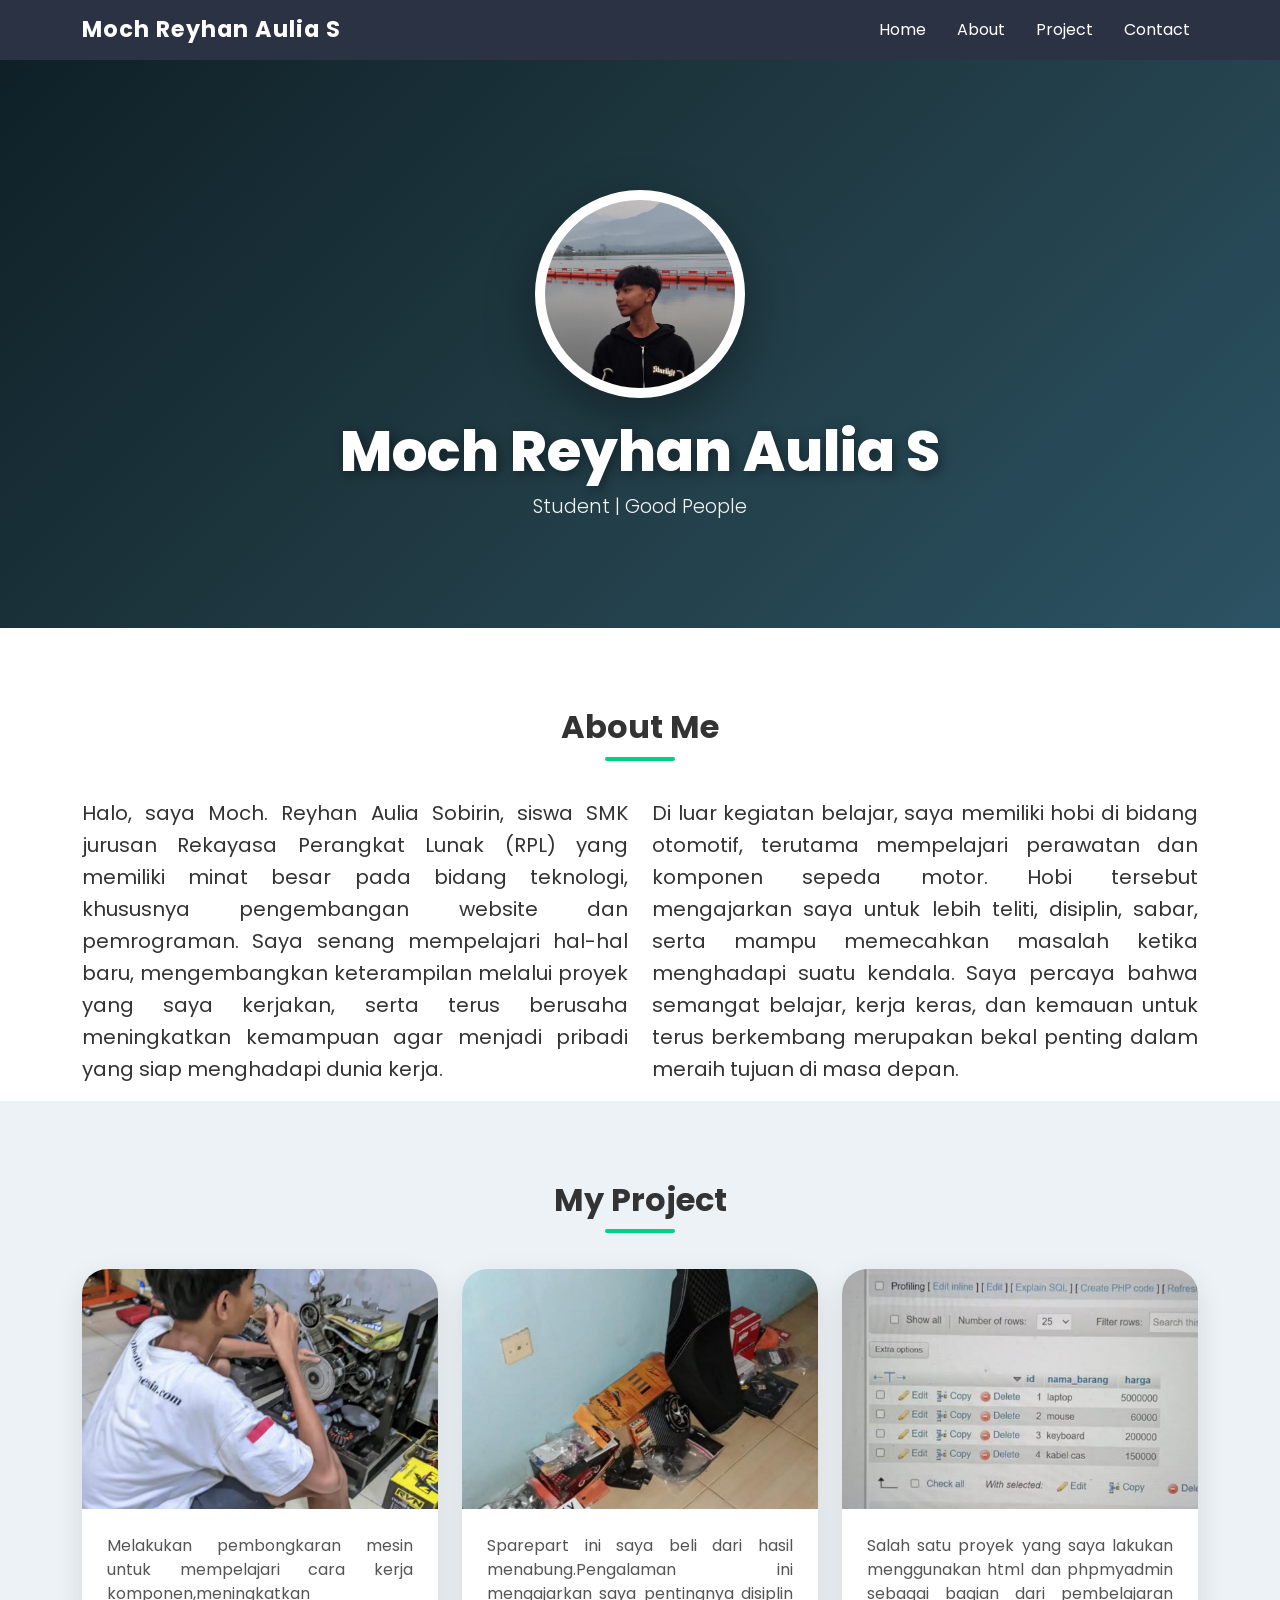
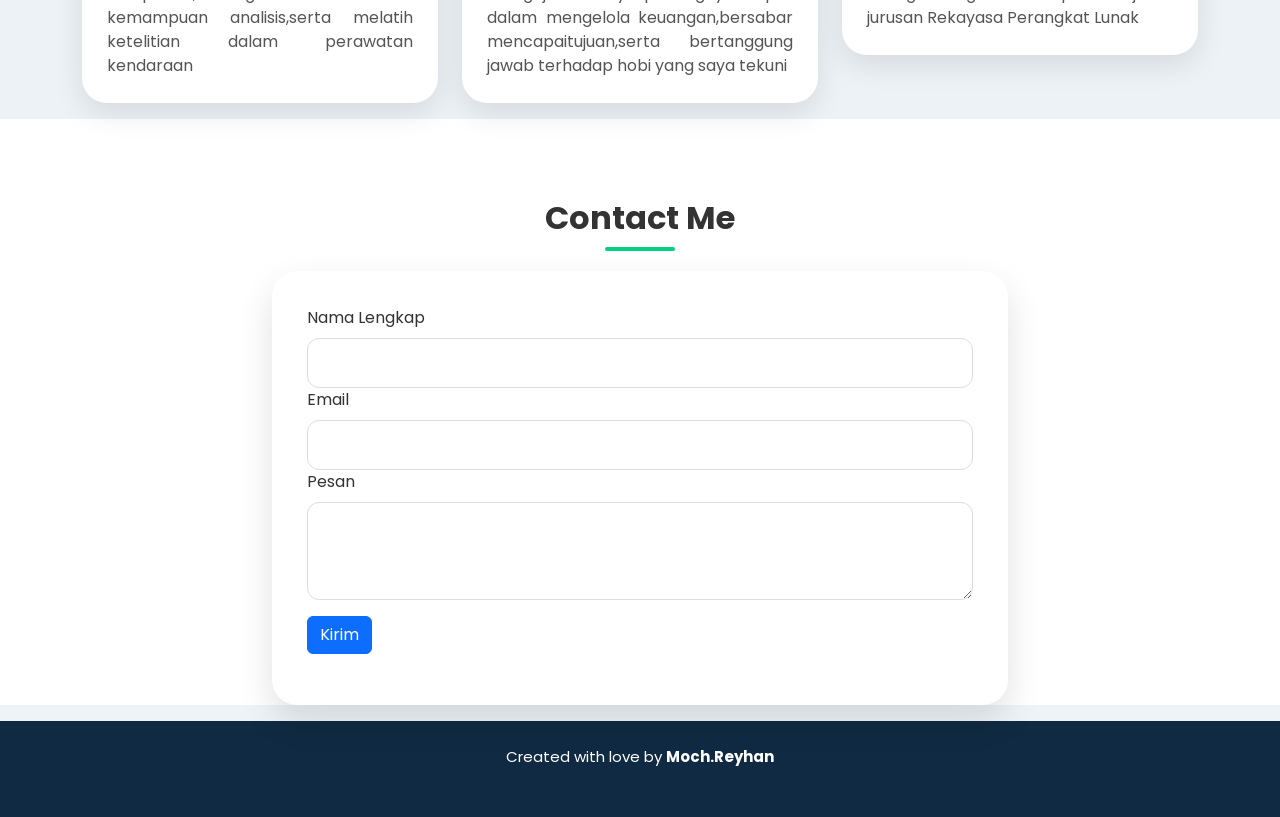
<file: index.html>
<!doctype html>
<html lang="en">
  <head>
    <!-- Required meta tags -->
    <meta charset="utf-8" />
    <meta name="viewport" content="width=device-width, initial-scale=1" />

    <!-- Bootstrap CSS -->
    <link href="https://cdn.jsdelivr.net/npm/bootstrap@5.0.2/dist/css/bootstrap.min.css" rel="stylesheet" integrity="sha384-EVSTQN3/azprG1Anm3QDgpJLIm9Nao0Yz1ztcQTwFspd3yD65VohhpuuCOmLASjC" crossorigin="anonymous" />
    <!--My CSS-->
    <link rel="stylesheet" href="style.css" />

    <title>portofolio reyy</title>
  </head>
  <body id="home">
    <!-- navbar-->
    <nav class="navbar navbar-expand-lg navbar-dark bg-dark">
      <div class="container">
        <a class="navbar-brand" href="#">Moch Reyhan Aulia S</a>
        <button class="navbar-toggler" type="button" data-bs-toggle="collapse" data-bs-target="#navbarNav" aria-controls="navbarNav" aria-expanded="false" aria-label="Toggle navigation">
          <span class="navbar-toggler-icon"></span>
        </button>
        <div class="collapse navbar-collapse" id="navbarNav">
          <ul class="navbar-nav ms-auto">
            <li class="nav-item">
              <a class="nav-link active" aria-current="page" href="#home">Home</a>
            </li>
            <li class="nav-item">
              <a class="nav-link" href="#about">About</a>
            </li>
            <li class="nav-item">
              <a class="nav-link" href="#project">Project</a> 
            </li>

            <li class="nav-item">
              <a class="nav-link" href="#contact">Contact</a>
            </li>
          </ul>
        </div>
      </div>
    </nav>
    <!--Akhir Navbar-->

    <!--Jumbotron-->
    <section class="jumbotron text-center">
      <img src="foto porto/reyreyrey(1).jpg" alt="Moch Reyhan Aulia S" width="210" class="rounded-circle img-thumbnail" />
      <h1 class="display-4">Moch Reyhan Aulia S</h1>
      <p class="lead">Student | Good People</p>
      
    </section>
    <!--Akhir Jumbotron-->

    <!--About-->
    <section id="about">
      <div class="container">
        <div class="row text-center mb-3">
          <div class="col">
            <h2>About Me</h2>
          </div>
        </div>
        <div class="row justify-content-center fs-5 text-center">
          <div class="col-md-6">
            <p>Halo, saya Moch. Reyhan Aulia Sobirin, siswa SMK jurusan Rekayasa Perangkat Lunak (RPL) yang memiliki minat besar pada bidang teknologi, khususnya pengembangan website dan pemrograman. Saya senang mempelajari hal-hal baru, mengembangkan keterampilan melalui proyek yang saya kerjakan, serta terus berusaha meningkatkan kemampuan agar menjadi pribadi yang siap menghadapi dunia kerja.</p>
          </div>
          <div class="col-md-6">
            <p>Di luar kegiatan belajar, saya memiliki hobi di bidang otomotif, terutama mempelajari perawatan dan komponen sepeda motor. Hobi tersebut mengajarkan saya untuk lebih teliti, disiplin, sabar, serta mampu memecahkan masalah ketika menghadapi suatu kendala. Saya percaya bahwa semangat belajar, kerja keras, dan kemauan untuk terus berkembang merupakan bekal penting dalam meraih tujuan di masa depan.
</p>
          </div>
        </div>
      </div>

      </section>
    <!--Akhir About-->

    <!--Project-->
    <section id="project">
      <div class="container">
        <div class="row text-center mb-3">
          <div class="col">
            <h2>My Project</h2>
          </div>
        </div>
        <div class="row justify-content-center">
          <div class="col-md-4 mb-3">
            <div class="card">
              <img src="foto project/1(1).jpg" class="card-img-top" alt="Project 1" />
              <div class="card-body">
                <p class="card-text">Melakukan pembongkaran mesin untuk mempelajari cara kerja komponen,meningkatkan kemampuan analisis,serta melatih ketelitian dalam perawatan kendaraan</p>
              </div>
            </div>
          </div>
          <div class="col-md-4 mb-3">
            <div class="card">
              <img src="foto project/2(1).jpg" class="card-img-top" alt="Project 2" />
              <div class="card-body">
                <p class="card-text">Sparepart ini saya beli dari hasil menabung.Pengalaman ini mengajarkan saya pentingnya disiplin dalam mengelola keuangan,bersabar mencapaitujuan,serta bertanggung  jawab terhadap hobi yang saya tekuni</p>
              </div>
            </div>
          </div>
          <div class="col-md-4 mb-3">
            <div class="card">
              <img src="foto project/4(1).jpg" class="card-img-top" alt="Project 3" />
              <div class="card-body">
                <p class="card-text">Salah satu proyek yang saya lakukan menggunakan html dan phpmyadmin sebagai bagian dari pembelajaran jurusan Rekayasa Perangkat Lunak</p>
              </div>
            </div>
          </div>

            </div>
          </div>
        </div>
      </div>
      
    </section>
    <!--Akhir Projek-->

    <!--Contact-->
    <section id="contact">
      <div class="container">
        <div class="row text-center">
          <div class="col">
            <h2>Contact Me</h2>
          </div>
        </div>
        <div class="row justify-content-center mb-3">
          <div class="col-md-8">
            <div class="alert alert-success alert-dismissible fade show d-none my-alert" role="alert">
  <strong>Matur Nuwun</strong> Pesan anda sudah kami terima.
  <button type="button" class="btn-close" data-bs-dismiss="alert" aria-label="Close"></button>
</div>
            <form name="reyhan-gtg">
              <div class="mb-3">
                <label for="name" class="form-label">Nama Lengkap</label>
                <input type="text" class="form-control" id="" aria-describedby="name" name="nama"/>
                
              <div class="mb-3">
                <label for="email" class="form-label">Email</label>
                <input type="email" class="form-control" id="email" aria-describedby="email" name="email" required/>
                <div class="mb-3">
  <label for="pesan" class="form-label">Pesan</label>
  <textarea class="form-control" id="pesan" rows="3" name="pesan"></textarea>
</div>
                </div>
              <button type="submit" class="btn btn-primary btn-kirim">Kirim</button>

              <button class="btn btn-primary btn-loading d-none" type="button" disabled>
  <span class="spinner-border spinner-border-sm" role="status" aria-hidden="true"></span>
  Loading...
</button>
            </form>
          </div>
        </div>
      </div>
    </section>
    <!--Akhiri Contact-->

    <!--Footer-->
    <footer class="bg-dark-green text-white text-center pb-5">
      <p>Created with love by <a href="https://www.instagram.com/rehannnn__21/Reyhan" class="fw-bold text-white">Moch.Reyhan</a></p>
    </footer>

    <!--Akhir-->

    <script src="https://cdn.jsdelivr.net/npm/bootstrap@5.0.2/dist/js/bootstrap.bundle.min.js" integrity="sha384-MrcW6ZMFYlzcLA8Nl+NtUVF0sA7MsXsP1UyJoMp4YLEuNSfAP+JcXn/tWtIaxVXM" crossorigin="anonymous"></script>


    <script>
  const scriptURL = 'https://script.google.com/macros/s/AKfycbxCMV1q6-Je-Y4ylXrvgRTMMHNc8HjQgXME-uryoT_-7XUlqLa3gNlKLM7CIn7pZ2SL/exec';

  const form = document.forms['reyhan-gtg'];
  const btnKirim = document.querySelector('.btn-kirim');
  const btnLoading = document.querySelector('.btn-loading');
  const myAlert = document.querySelector('.my-alert');

  form.addEventListener('submit', e => {
    e.preventDefault();

    // Tampilkan loading
    btnLoading.classList.remove('d-none');
    btnKirim.classList.add('d-none');

    fetch(scriptURL, {
      method: 'POST',
      mode: 'no-cors',
      body: new FormData(form)
    })
    .then(() => {

      console.log('Data berhasil dikirim');

      // Hilangkan loading
      btnLoading.classList.add('d-none');

      // Tampilkan tombol kirim
      btnKirim.classList.remove('d-none');

      // Tampilkan alert berhasil
      myAlert.classList.remove('d-none');

      // Kosongkan form
      form.reset();

    })
    .catch(error => {

      console.error('Error!', error);

      // Kembalikan tombol
      btnLoading.classList.add('d-none');
      btnKirim.classList.remove('d-none');

      alert('Terjadi kesalahan saat mengirim pesan.');
    });
  });
</script>
  </body>
</html>
</file>
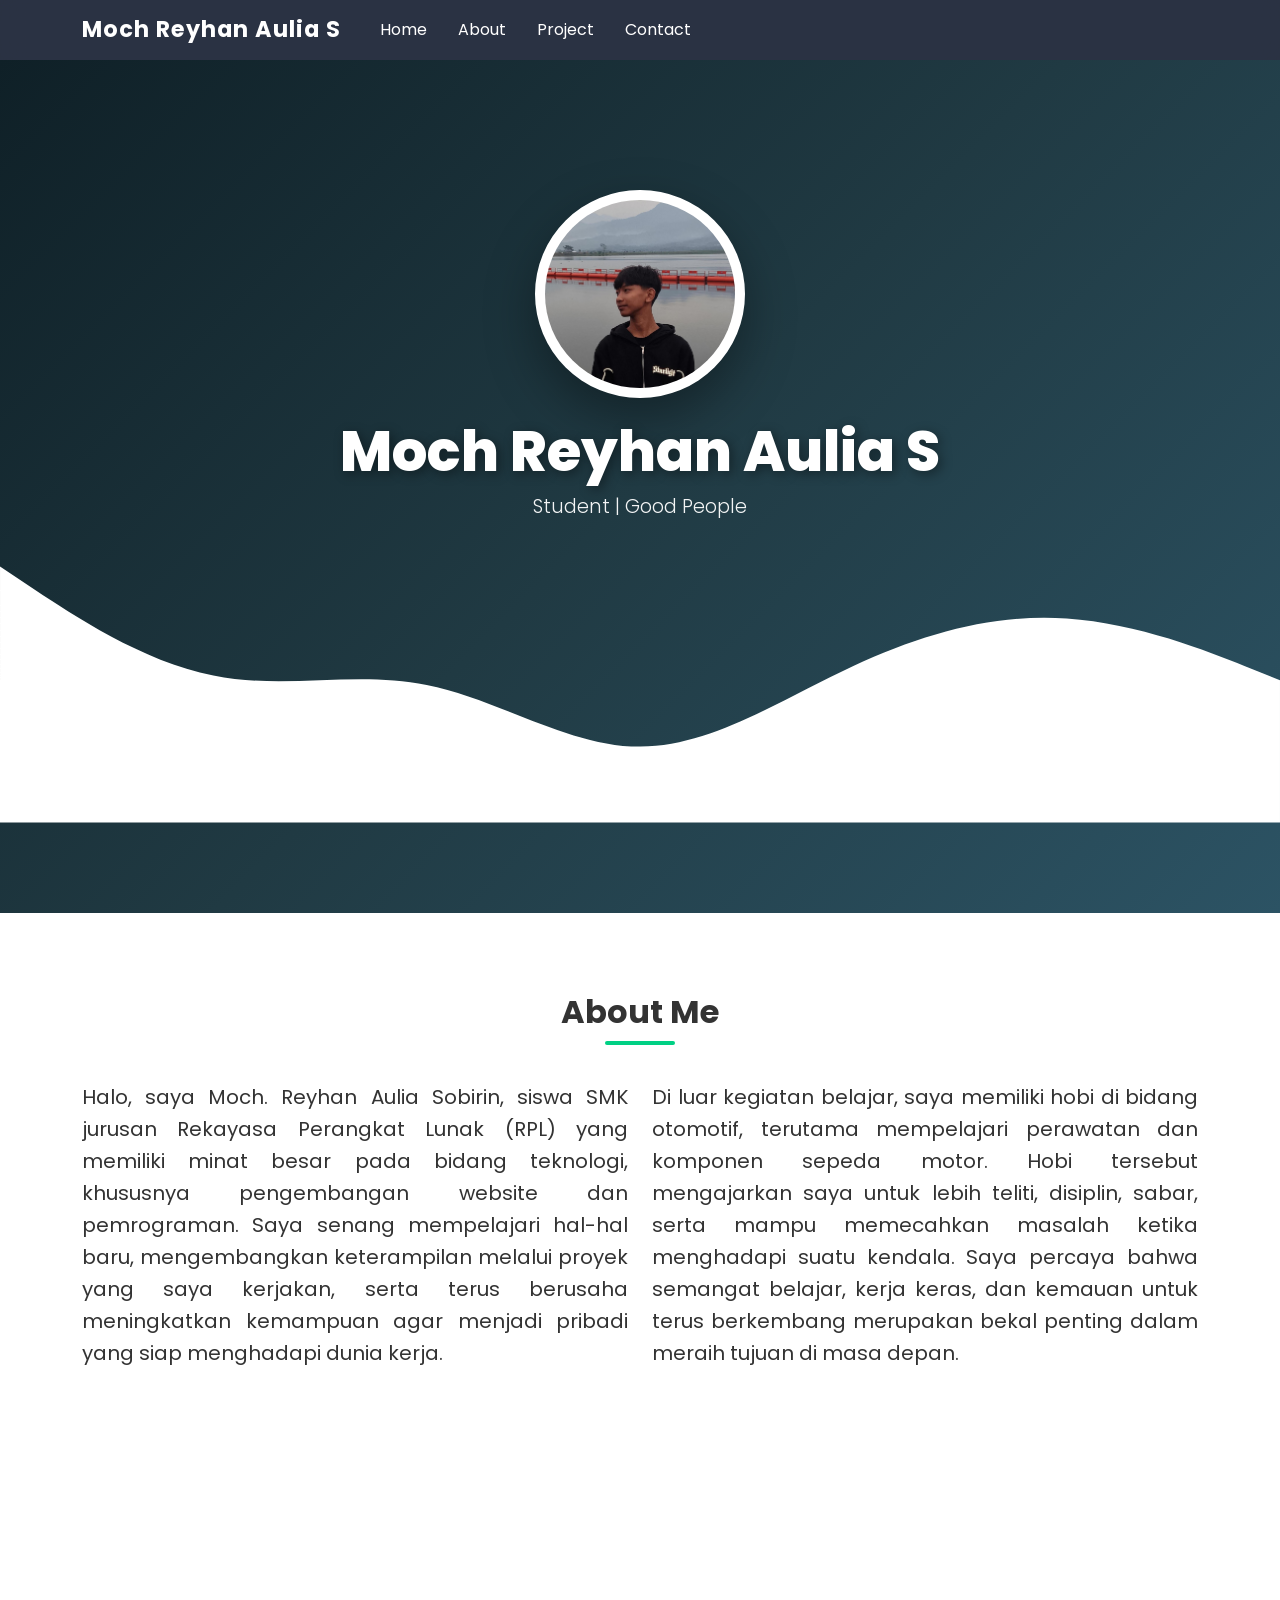
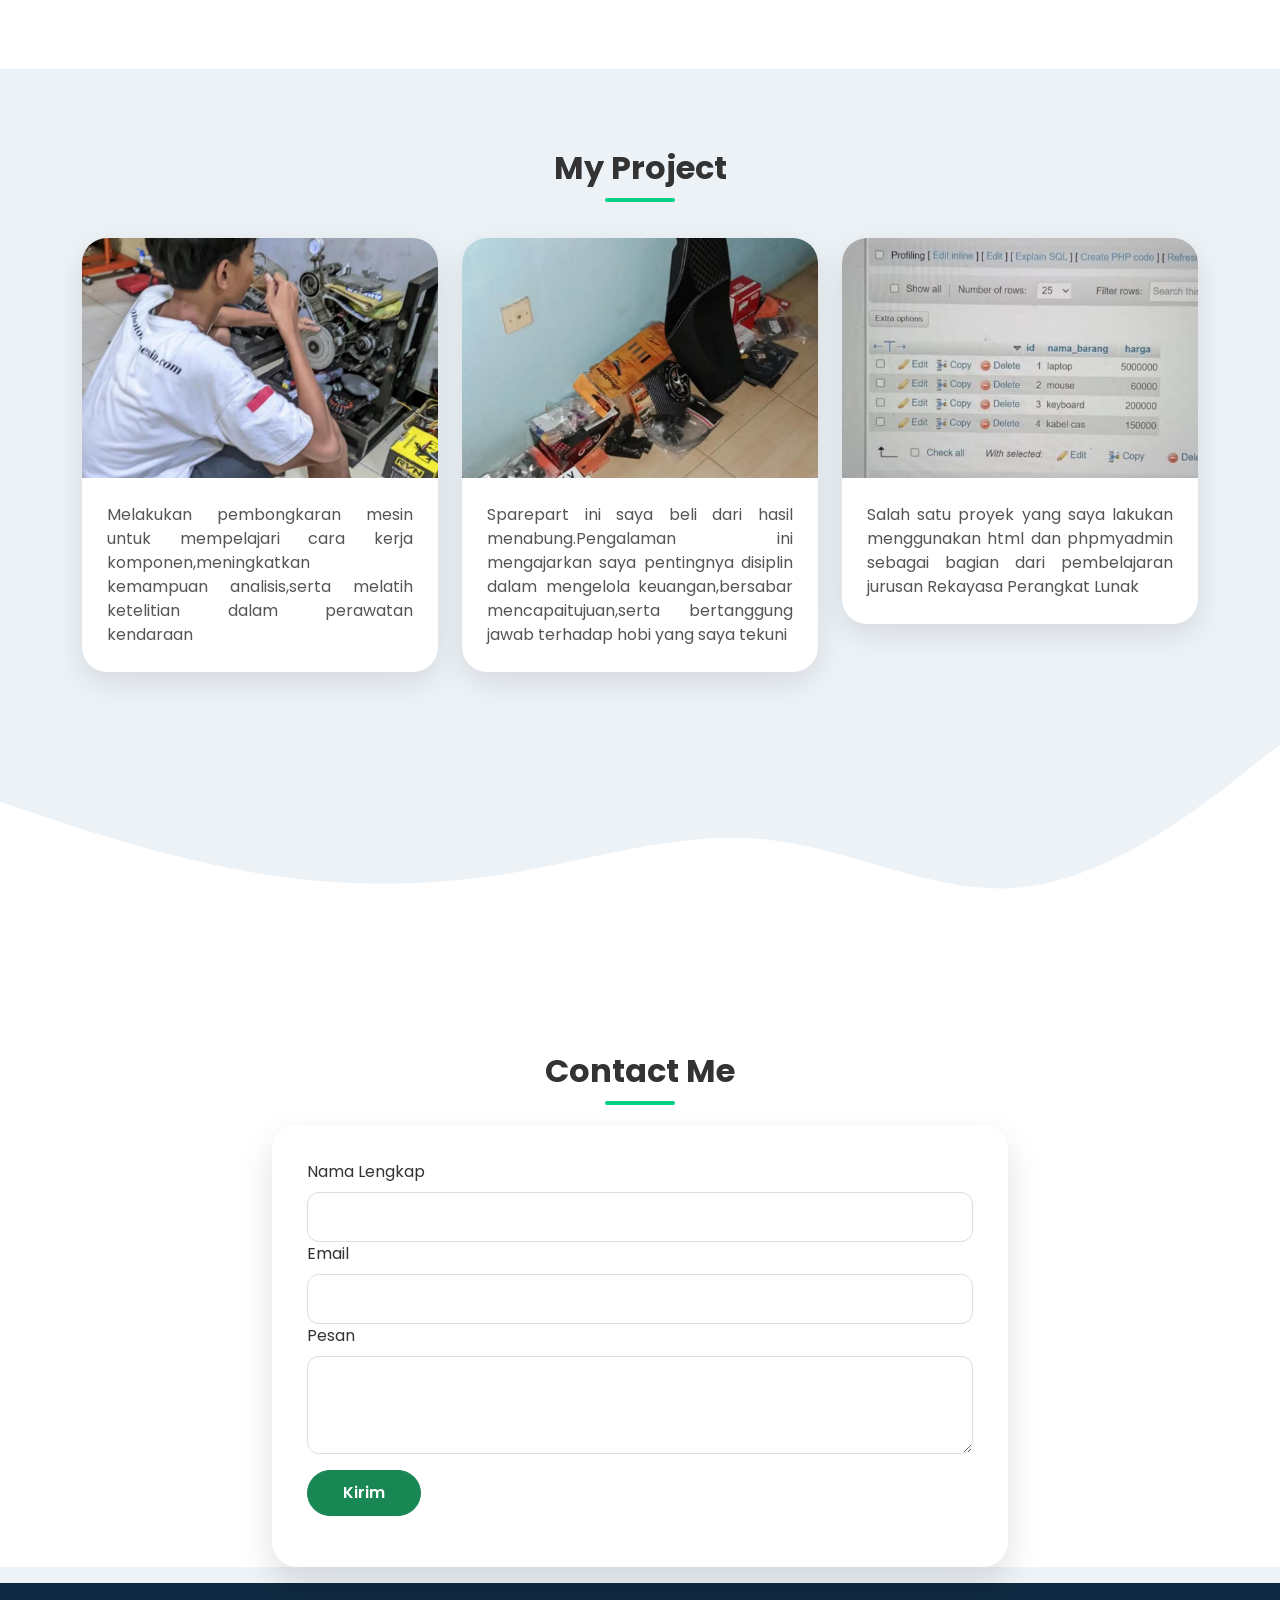
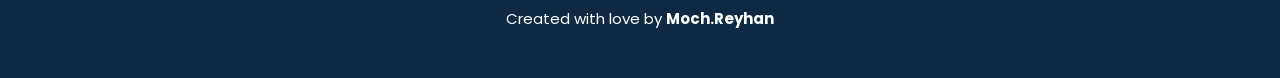
<file: portofolio.html>
<!doctype html>
<html lang="en">
  <head>
    <!-- Required meta tags -->
    <meta charset="utf-8" />
    <meta name="viewport" content="width=device-width, initial-scale=1" />

    <!-- Bootstrap CSS -->
    <link href="https://cdn.jsdelivr.net/npm/bootstrap@5.0.2/dist/css/bootstrap.min.css" rel="stylesheet" integrity="sha384-EVSTQN3/azprG1Anm3QDgpJLIm9Nao0Yz1ztcQTwFspd3yD65VohhpuuCOmLASjC" crossorigin="anonymous" />
    <!--My CSS-->
    <link rel="stylesheet" href="style.css" />

    <title>portofolio reyy</title>
  </head>
  <body id="home">
    <!-- navbar-->
    <nav class="navbar navbar-expand-lg navbar-dark bg-dark">
      <div class="container">
        <a class="navbar-brand" href="#">Moch Reyhan Aulia S</a>
        <button class="navbar-toggler" type="button" data-bs-toggle="collapse" data-bs-target="#navbarNav" aria-controls="navbarNav" aria-expanded="false" aria-label="Toggle navigation">
          <span class="navbar-toggler-icon"></span>
        </button>
        <div class="collapse navbar-collapse" id="navbarNav">
          <ul class="navbar-nav" ms-auto>
            <li class="nav-item">
              <a class="nav-link active" aria-current="page" href="#home">Home</a>
            </li>
            <li class="nav-item">
              <a class="nav-link" href="#about">About</a>
            </li>
            <li class="nav-item">
              <a class="nav-link" href="#project">Project</a>
            </li>

            <li class="nav-item">
              <a class="nav-link" href="#contact">Contact</a>
            </li>
          </ul>
        </div>
      </div>
    </nav>
    <!--Akhir Navbar-->

    <!--Jumbotron-->
    <section class="jumbotron text-center">
      <img src="foto porto/reyreyrey(1).jpg" alt="Moch Reyhan Aulia S" width="210" class="rounded-circle img-thumbnail" />
      <h1 class="display-4">Moch Reyhan Aulia S</h1>
      <p class="lead">Student | Good People</p>
      <svg xmlns="http://www.w3.org/2000/svg" viewBox="0 0 1440 320"><path fill="#ffffff" fill-opacity="1" d="M0,32L40,58.7C80,85,160,139,240,154.7C320,171,400,149,480,165.3C560,181,640,235,720,234.7C800,235,880,181,960,144C1040,107,1120,85,1200,90.7C1280,96,1360,128,1400,144L1440,160L1440,320L1400,320C1360,320,1280,320,1200,320C1120,320,1040,320,960,320C880,320,800,320,720,320C640,320,560,320,480,320C400,320,320,320,240,320C160,320,80,320,40,320L0,320Z"></path></svg>
    </section>
    <!--Akhir Jumbotron-->

    <!--About-->
    <section id="about">
      <div class="container">
        <div class="row text-center mb-3">
          <div class="col">
            <h2>About Me</h2>
          </div>
        </div>
        <div class="row justify-content-center fs-5 text-center">
          <div class="col-md-6">
            <p>Halo, saya Moch. Reyhan Aulia Sobirin, siswa SMK jurusan Rekayasa Perangkat Lunak (RPL) yang memiliki minat besar pada bidang teknologi, khususnya pengembangan website dan pemrograman. Saya senang mempelajari hal-hal baru, mengembangkan keterampilan melalui proyek yang saya kerjakan, serta terus berusaha meningkatkan kemampuan agar menjadi pribadi yang siap menghadapi dunia kerja.</p>
          </div>
          <div class="col-md-6">
            <p>Di luar kegiatan belajar, saya memiliki hobi di bidang otomotif, terutama mempelajari perawatan dan komponen sepeda motor. Hobi tersebut mengajarkan saya untuk lebih teliti, disiplin, sabar, serta mampu memecahkan masalah ketika menghadapi suatu kendala. Saya percaya bahwa semangat belajar, kerja keras, dan kemauan untuk terus berkembang merupakan bekal penting dalam meraih tujuan di masa depan.
</p>
          </div>
        </div>
      </div>
      <svg xmlns="http://www.w3.org/2000/svg" viewBox="0 0 1440 320">
        <path
          fill="#ffff"
          fill-opacity="1"
          d="M0,128L48,144C96,160,192,192,288,208C384,224,480,224,576,208C672,192,768,160,864,170.7C960,181,1056,235,1152,224C1248,213,1344,139,1392,101.3L1440,64L1440,320L1392,320C1344,320,1248,320,1152,320C1056,320,960,320,864,320C768,320,672,320,576,320C480,320,384,320,288,320C192,320,96,320,48,320L0,320Z"
        ></path>
      </svg>
      </section>
    <!--Akhir About-->

    <!--Project-->
    <section id="project">
      <div class="container">
        <div class="row text-center mb-3">
          <div class="col">
            <h2>My Project</h2>
          </div>
        </div>
        <div class="row justify-content-center">
          <div class="col-md-4 mb-3">
            <div class="card">
              <img src="foto project/1(1).jpg" class="card-img-top" alt="Project 1" />
              <div class="card-body">
                <p class="card-text">Melakukan pembongkaran mesin untuk mempelajari cara kerja komponen,meningkatkan kemampuan analisis,serta melatih ketelitian dalam perawatan kendaraan</p>
              </div>
            </div>
          </div>
          <div class="col-md-4 mb-3">
            <div class="card">
              <img src="foto project/2(1).jpg" class="card-img-top" alt="Project 2" />
              <div class="card-body">
                <p class="card-text">Sparepart ini saya beli dari hasil menabung.Pengalaman ini mengajarkan saya pentingnya disiplin dalam mengelola keuangan,bersabar mencapaitujuan,serta bertanggung  jawab terhadap hobi yang saya tekuni</p>
              </div>
            </div>
          </div>
          <div class="col-md-4 mb-3">
            <div class="card">
              <img src="foto project/4(1).jpg" class="card-img-top" alt="Project 3" />
              <div class="card-body">
                <p class="card-text">Salah satu proyek yang saya lakukan menggunakan html dan phpmyadmin sebagai bagian dari pembelajaran jurusan Rekayasa Perangkat Lunak</p>
              </div>
            </div>
          </div>

            </div>
          </div>
        </div>
      </div>
      <svg xmlns="http://www.w3.org/2000/svg" viewBox="0 0 1440 320">
        <path
          fill="#ffff"
          fill-opacity="1"
          d="M0,128L48,144C96,160,192,192,288,208C384,224,480,224,576,208C672,192,768,160,864,170.7C960,181,1056,235,1152,224C1248,213,1344,139,1392,101.3L1440,64L1440,320L1392,320C1344,320,1248,320,1152,320C1056,320,960,320,864,320C768,320,672,320,576,320C480,320,384,320,288,320C192,320,96,320,48,320L0,320Z"
        ></path>
      </svg>
    </section>
    <!--Akhir Projek-->

    <!--Contact-->
    <section id="contact">
      <div class="container">
        <div class="row text-center">
          <div class="col">
            <h2>Contact Me</h2>
          </div>
        </div>
        <div class="row justify-content-center mb-3">
          <div class="col-md-8">
            <form>
              <div class="mb-3">
                <label for="name" class="form-label">Nama Lengkap</label>
                <input type="text" class="form-control" id="" aria-describedby="name" />
                
              <div class="mb-3">
                <label for="email" class="form-label">Email</label>
                <input type="email" class="form-control" id="email" aria-describedby="email" />
                <div class="mb-3">
  <label for="pesan" class="form-label">Pesan</label>
  <textarea class="form-control" id="pesan" rows="3"></textarea>
</div>
                </div>
              <button type="submit" class="btn btn-success">Kirim</button>
            </form>
          </div>
        </div>
      </div>
    </section>
    <!--Akhiri Contact-->

    <!--Footer-->
    <footer class="bg-dark-green text-white text-center pb-5">
      <p>Created with love by <a href="https://www.instagram.com/rehannnn__21/Reyhan" class="fw-bold text-white">Moch.Reyhan</a></p>
    </footer>

    <!--Akhir-->

    <script src="https://cdn.jsdelivr.net/npm/bootstrap@5.0.2/dist/js/bootstrap.bundle.min.js" integrity="sha384-MrcW6ZMFYlzcLA8Nl+NtUVF0sA7MsXsP1UyJoMp4YLEuNSfAP+JcXn/tWtIaxVXM" crossorigin="anonymous"></script>
  </body>
</html>
</file>
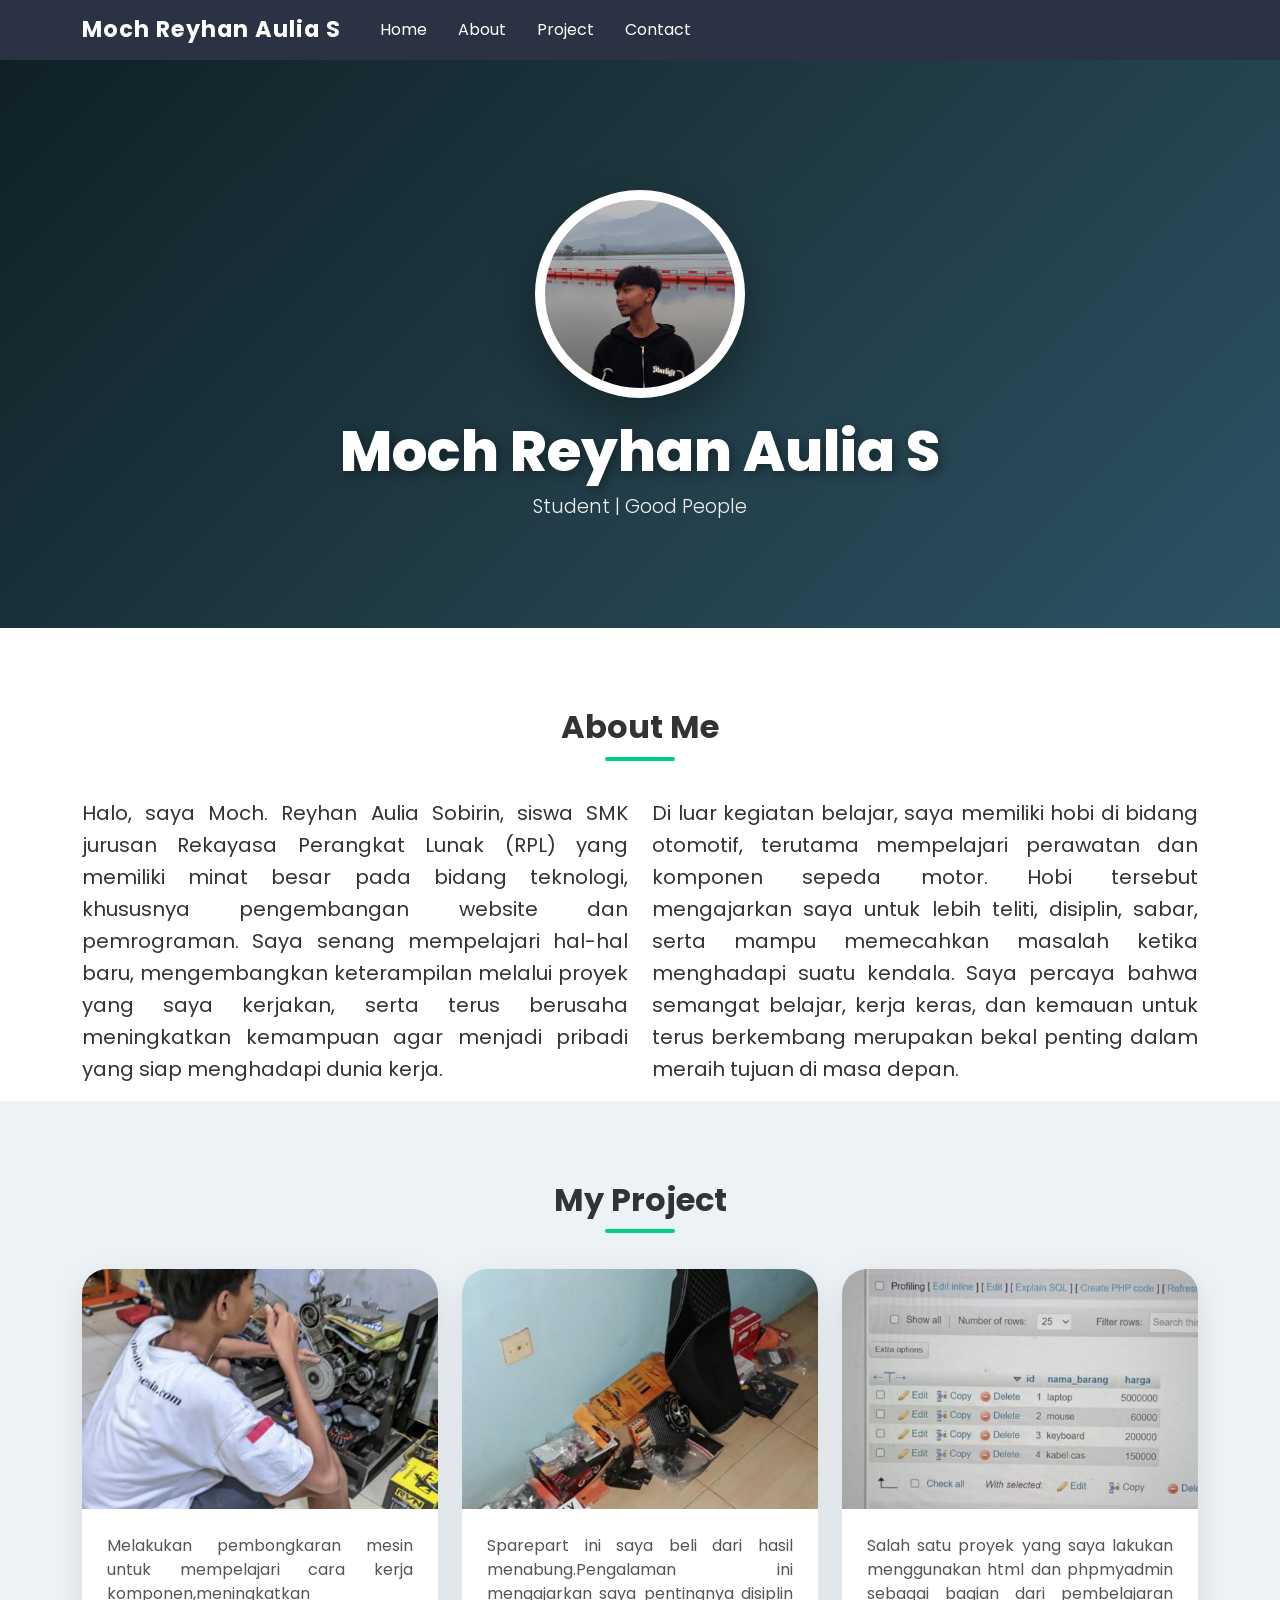
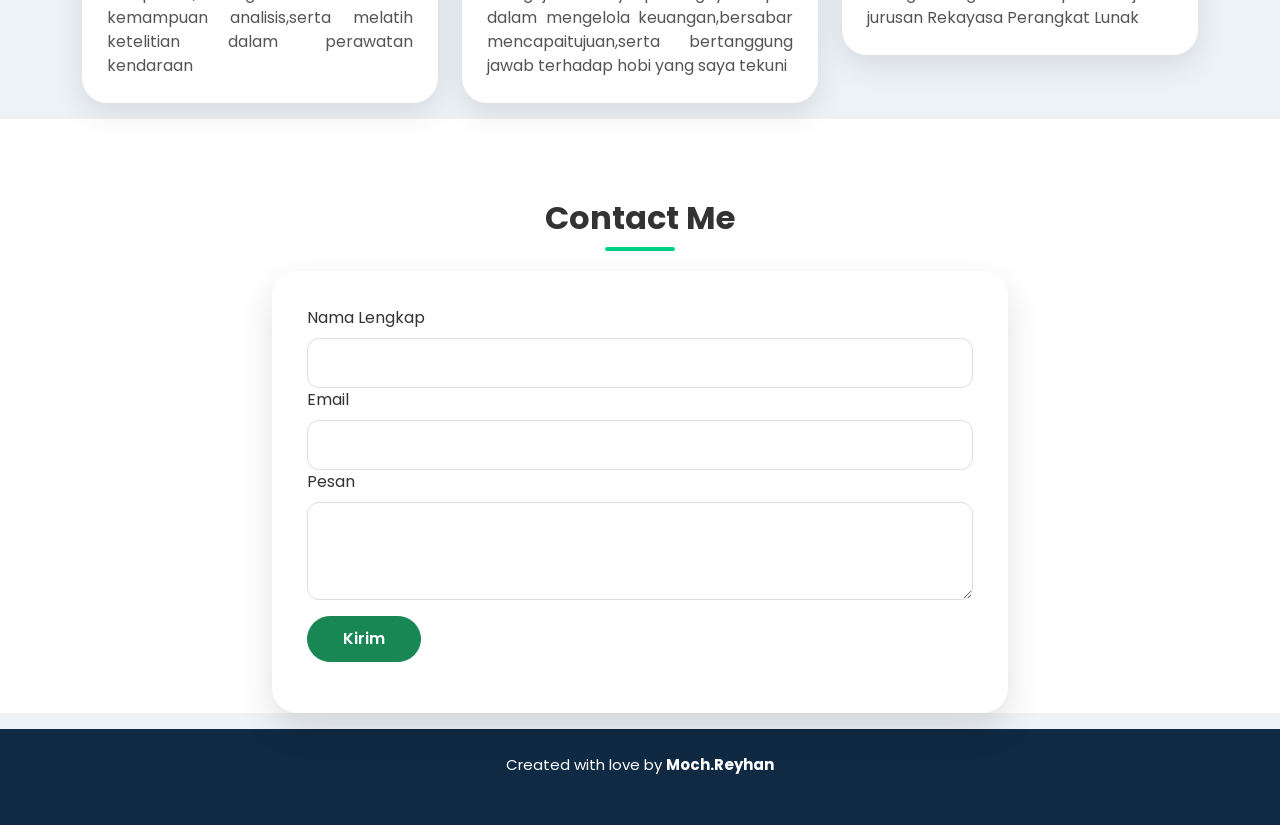
<file: tugas.html>
<!doctype html>
<html lang="en">
  <head>
    <!-- Required meta tags -->
    <meta charset="utf-8" />
    <meta name="viewport" content="width=device-width, initial-scale=1" />

    <!-- Bootstrap CSS -->
    <link href="https://cdn.jsdelivr.net/npm/bootstrap@5.0.2/dist/css/bootstrap.min.css" rel="stylesheet" integrity="sha384-EVSTQN3/azprG1Anm3QDgpJLIm9Nao0Yz1ztcQTwFspd3yD65VohhpuuCOmLASjC" crossorigin="anonymous" />
    <!--My CSS-->
    <link rel="stylesheet" href="style.css" />

    <title>portofolio reyy</title>
  </head>
  <body id="home">
    <!-- navbar-->
    <nav class="navbar navbar-expand-lg navbar-dark bg-dark">
      <div class="container">
        <a class="navbar-brand" href="#">Moch Reyhan Aulia S</a>
        <button class="navbar-toggler" type="button" data-bs-toggle="collapse" data-bs-target="#navbarNav" aria-controls="navbarNav" aria-expanded="false" aria-label="Toggle navigation">
          <span class="navbar-toggler-icon"></span>
        </button>
        <div class="collapse navbar-collapse" id="navbarNav">
          <ul class="navbar-nav" ms-auto>
            <li class="nav-item">
              <a class="nav-link active" aria-current="page" href="#home">Home</a>
            </li>
            <li class="nav-item">
              <a class="nav-link" href="#about">About</a>
            </li>
            <li class="nav-item">
              <a class="nav-link" href="#project">Project</a>
            </li>

            <li class="nav-item">
              <a class="nav-link" href="#contact">Contact</a>
            </li>
          </ul>
        </div>
      </div>
    </nav>
    <!--Akhir Navbar-->

    <!--Jumbotron-->
    <section class="jumbotron text-center">
      <img src="foto porto/reyreyrey(1).jpg" alt="Moch Reyhan Aulia S" width="210" class="rounded-circle img-thumbnail" />
      <h1 class="display-4">Moch Reyhan Aulia S</h1>
      <p class="lead">Student | Good People</p>
      
    </section>
    <!--Akhir Jumbotron-->

    <!--About-->
    <section id="about">
      <div class="container">
        <div class="row text-center mb-3">
          <div class="col">
            <h2>About Me</h2>
          </div>
        </div>
        <div class="row justify-content-center fs-5 text-center">
          <div class="col-md-6">
            <p>Halo, saya Moch. Reyhan Aulia Sobirin, siswa SMK jurusan Rekayasa Perangkat Lunak (RPL) yang memiliki minat besar pada bidang teknologi, khususnya pengembangan website dan pemrograman. Saya senang mempelajari hal-hal baru, mengembangkan keterampilan melalui proyek yang saya kerjakan, serta terus berusaha meningkatkan kemampuan agar menjadi pribadi yang siap menghadapi dunia kerja.</p>
          </div>
          <div class="col-md-6">
            <p>Di luar kegiatan belajar, saya memiliki hobi di bidang otomotif, terutama mempelajari perawatan dan komponen sepeda motor. Hobi tersebut mengajarkan saya untuk lebih teliti, disiplin, sabar, serta mampu memecahkan masalah ketika menghadapi suatu kendala. Saya percaya bahwa semangat belajar, kerja keras, dan kemauan untuk terus berkembang merupakan bekal penting dalam meraih tujuan di masa depan.
</p>
          </div>
        </div>
      </div>

      </section>
    <!--Akhir About-->

    <!--Project-->
    <section id="project">
      <div class="container">
        <div class="row text-center mb-3">
          <div class="col">
            <h2>My Project</h2>
          </div>
        </div>
        <div class="row justify-content-center">
          <div class="col-md-4 mb-3">
            <div class="card">
              <img src="foto project/1(1).jpg" class="card-img-top" alt="Project 1" />
              <div class="card-body">
                <p class="card-text">Melakukan pembongkaran mesin untuk mempelajari cara kerja komponen,meningkatkan kemampuan analisis,serta melatih ketelitian dalam perawatan kendaraan</p>
              </div>
            </div>
          </div>
          <div class="col-md-4 mb-3">
            <div class="card">
              <img src="foto project/2(1).jpg" class="card-img-top" alt="Project 2" />
              <div class="card-body">
                <p class="card-text">Sparepart ini saya beli dari hasil menabung.Pengalaman ini mengajarkan saya pentingnya disiplin dalam mengelola keuangan,bersabar mencapaitujuan,serta bertanggung  jawab terhadap hobi yang saya tekuni</p>
              </div>
            </div>
          </div>
          <div class="col-md-4 mb-3">
            <div class="card">
              <img src="foto project/4(1).jpg" class="card-img-top" alt="Project 3" />
              <div class="card-body">
                <p class="card-text">Salah satu proyek yang saya lakukan menggunakan html dan phpmyadmin sebagai bagian dari pembelajaran jurusan Rekayasa Perangkat Lunak</p>
              </div>
            </div>
          </div>

            </div>
          </div>
        </div>
      </div>
      
    </section>
    <!--Akhir Projek-->

    <!--Contact-->
    <section id="contact">
      <div class="container">
        <div class="row text-center">
          <div class="col">
            <h2>Contact Me</h2>
          </div>
        </div>
        <div class="row justify-content-center mb-3">
          <div class="col-md-8">
            <form>
              <div class="mb-3">
                <label for="name" class="form-label">Nama Lengkap</label>
                <input type="text" class="form-control" id="" aria-describedby="name" />
                
              <div class="mb-3">
                <label for="email" class="form-label">Email</label>
                <input type="email" class="form-control" id="email" aria-describedby="email" />
                <div class="mb-3">
  <label for="pesan" class="form-label">Pesan</label>
  <textarea class="form-control" id="pesan" rows="3"></textarea>
</div>
                </div>
              <button type="submit" class="btn btn-success">Kirim</button>
            </form>
          </div>
        </div>
      </div>
    </section>
    <!--Akhiri Contact-->

    <!--Footer-->
    <footer class="bg-dark-green text-white text-center pb-5">
      <p>Created with love by <a href="https://www.instagram.com/rehannnn__21/Reyhan" class="fw-bold text-white">Moch.Reyhan</a></p>
    </footer>

    <!--Akhir-->

    <script src="https://cdn.jsdelivr.net/npm/bootstrap@5.0.2/dist/js/bootstrap.bundle.min.js" integrity="sha384-MrcW6ZMFYlzcLA8Nl+NtUVF0sA7MsXsP1UyJoMp4YLEuNSfAP+JcXn/tWtIaxVXM" crossorigin="anonymous"></script>
  </body>
</html>
</file>
<file: style.css>
/* =========================
   GOOGLE FONT
========================= */
@import url("https://fonts.googleapis.com/css2?family=Poppins:wght@300;400;500;600;700;800&display=swap");

* {
  margin: 0;
  padding: 0;
  box-sizing: border-box;
}

html {
  scroll-behavior: smooth;
}

body {
  font-family: "Poppins", sans-serif;
  background: #eef3f8;
  color: #333;
}

/* =========================
   NAVBAR
========================= */

.navbar {
  background: rgba(15, 23, 42, 0.88) !important;
  backdrop-filter: blur(12px);
  transition: 0.4s;
}

.navbar-brand {
  font-size: 1.4rem;
  font-weight: 700;
  letter-spacing: 1px;
}

.nav-link {
  color: white !important;
  margin-left: 15px;
  position: relative;
  transition: 0.3s;
}

.nav-link::after {
  content: "";
  width: 0%;
  height: 2px;
  background: #00d084;
  position: absolute;
  left: 0;
  bottom: -5px;
  transition: 0.3s;
}

.nav-link:hover::after {
  width: 100%;
}

.nav-link:hover {
  color: #00d084 !important;
}

/* =========================
   JUMBOTRON
========================= */

.jumbotron {
  padding-top: 130px;
  padding-bottom: 90px;

  background: linear-gradient(135deg, #0f2027, #203a43, #2c5364);

  color: white;
}

.jumbotron img {
  border: 6px solid white;
  box-shadow: 0 20px 50px rgba(0, 0, 0, 0.35);

  transition: 0.4s;
}

.jumbotron img:hover {
  transform: scale(1.08) rotate(2deg);
}

.display-4 {
  font-weight: 800;

  margin-top: 20px;

  text-shadow: 3px 3px 12px rgba(0, 0, 0, 0.4);
}

.lead {
  font-size: 1.2rem;

  opacity: 0.95;
}

/* =========================
SECTION
========================= */

section {
  padding-top: 80px;
}

h2 {
  font-weight: 700;

  margin-bottom: 20px;

  position: relative;
}

h2::after {
  content: "";

  display: block;

  width: 70px;

  height: 4px;

  background: #00d084;

  margin: 10px auto;

  border-radius: 30px;
}

/* =========================
ABOUT
========================= */

#about {
  background: white;
}

#about p {
  line-height: 32px;

  text-align: justify;
}

/* =========================
PROJECT
========================= */

#project {
  background: #edf2f7;
}

.card {
  border: none;

  border-radius: 25px;

  overflow: hidden;

  transition: 0.4s;

  box-shadow: 0 10px 30px rgba(0, 0, 0, 0.1);
}

.card:hover {
  transform: translateY(-12px);

  box-shadow: 0 25px 45px rgba(0, 0, 0, 0.25);
}

.card img {
  height: 240px;

  object-fit: cover;

  transition: 0.5s;
}

.card:hover img {
  transform: scale(1.08);
}

.card-body {
  padding: 25px;
}

.card-text {
  text-align: justify;

  color: #555;
}

/* =========================
CONTACT
========================= */

#contact {
  background: white;
}

form {
  background: white;

  padding: 35px;

  border-radius: 25px;

  box-shadow: 0 15px 35px rgba(0, 0, 0, 0.12);
}

.form-control {
  border-radius: 12px;

  padding: 12px;

  border: 1px solid #ddd;
}

.form-control:focus {
  border-color: #00d084;

  box-shadow: 0 0 15px rgba(0, 208, 132, 0.25);
}

/* =========================
BUTTON
========================= */

.btn-success {
  border-radius: 40px;

  padding: 10px 35px;

  font-weight: 600;

  transition: 0.3s;
}

.btn-success:hover {
  transform: translateY(-3px);

  box-shadow: 0 10px 25px rgba(25, 135, 84, 0.4);
}

/* =========================
FOOTER
========================= */

.bg-dark-green {
  background: #102a43;
}

footer {
  padding-top: 25px;
}

footer p {
  margin: 0;

  font-size: 15px;
}

footer a {
  text-decoration: none;
}

footer a:hover {
  color: #00d084 !important;
}

/* =========================
SCROLLBAR
========================= */

::-webkit-scrollbar {
  width: 10px;
}

::-webkit-scrollbar-track {
  background: #ddd;
}

::-webkit-scrollbar-thumb {
  background: #00d084;

  border-radius: 20px;
}

::-webkit-scrollbar-thumb:hover {
  background: #0ca678;
}

/* =========================
ANIMATION
========================= */

.card,
form,
img {
  animation: fadeUp 0.8s ease;
}

@keyframes fadeUp {
  from {
    opacity: 0;

    transform: translateY(35px);
  }

  to {
    opacity: 1;

    transform: translateY(0);
  }
}

/* =========================
RESPONSIVE
========================= */

@media (max-width: 768px) {
  .display-4 {
    font-size: 2.2rem;
  }

  .jumbotron {
    padding-top: 110px;
  }

  .card img {
    height: 200px;
  }
}
</file>
